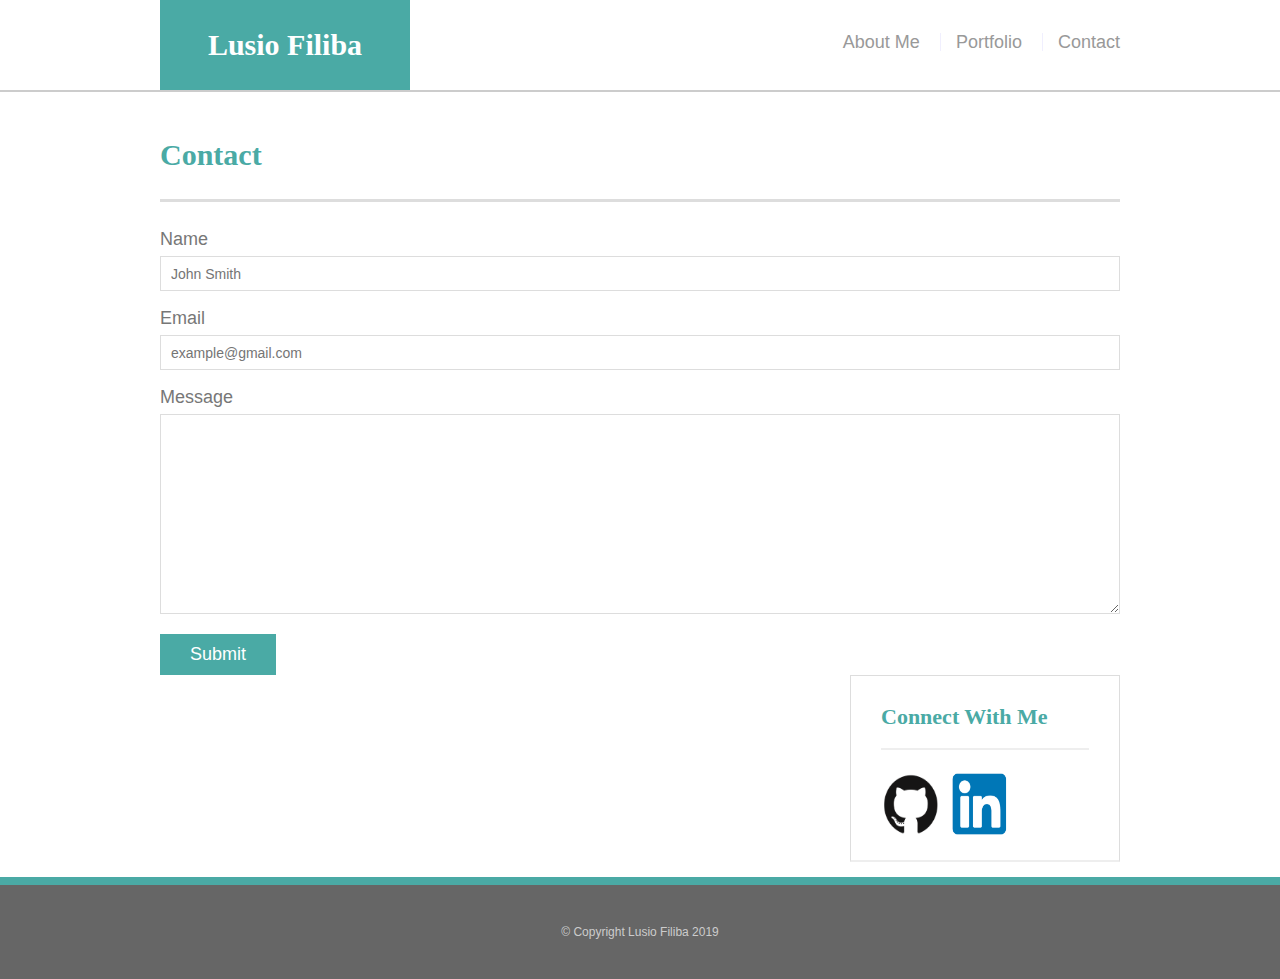
<file: contact.html>
<!DOCTYPE html>
<html lang="en">
<head>
    <meta charset="UTF-8">
    <meta name="viewport" content="width=device-width, initial-scale=1.0">
    <meta http-equiv="X-UA-Compatible" content="ie=edge">
    <title>Contact</title>
    <link rel="stylesheet" type="text/css" href="./assets/reset.css">
    <link rel="stylesheet" type="text/css" href="./assets/index.css">
</head>
<body>
    <header id="masthead">
        <div class="container">
        <a href="./index.html" id="logo">Lusio Filiba</a>
        <nav>
            <a href="./index.html" id="aboutMe">About Me</a>
            <a href="./portfolio.html" id="portfolio">Portfolio</a>
            <a href="./contact.html" id="contact">Contact</a>
        </nav>
        </div>
    </header>
<div class="container" id="main-container">
    <section class="main-container">
        <h1>Contact</h1>
        <form id="contact-form">
            <ul>
                <li>
                    <label for="name">Name</label>
                    <input type="text" name="name" id="name" placeholder="John Smith" required="required">
                </li>
                <li>
                        <label for="email">Email</label>
                        <input type="text" name="email" id="email" placeholder="example@gmail.com" required="required">
                    </li>
                    <li>
                        <label for="messeage">Message</label>
                        <textarea id="message" name="message" required="required"></textarea>
                    </li>
            </ul>
            <input type="submit" name="submit">
        </form>
            <section class="sidebar">
                <div id="connect">
                    <h2>Connect With Me</h2>
                    <a href="https://github.com/Lusio7?tab=repositories"><img src="./assets/img/Screen Shot 2019-11-15 at 6.24.22 PM.png" class="social" alt=""></a>
                    <a href="https://www.linkedin.com/in/lusiof7/"><img src="./assets/img/Screen Shot 2019-11-15 at 6.31.37 PM.png" class="social" alt=""></a>
                </div>
            </section>
    </section>
    </div>
    <footer>
        <div class="container">
            &copy; Copyright Lusio Filiba 2019
        </div>
    </footer>
</body>
</html>
</file>
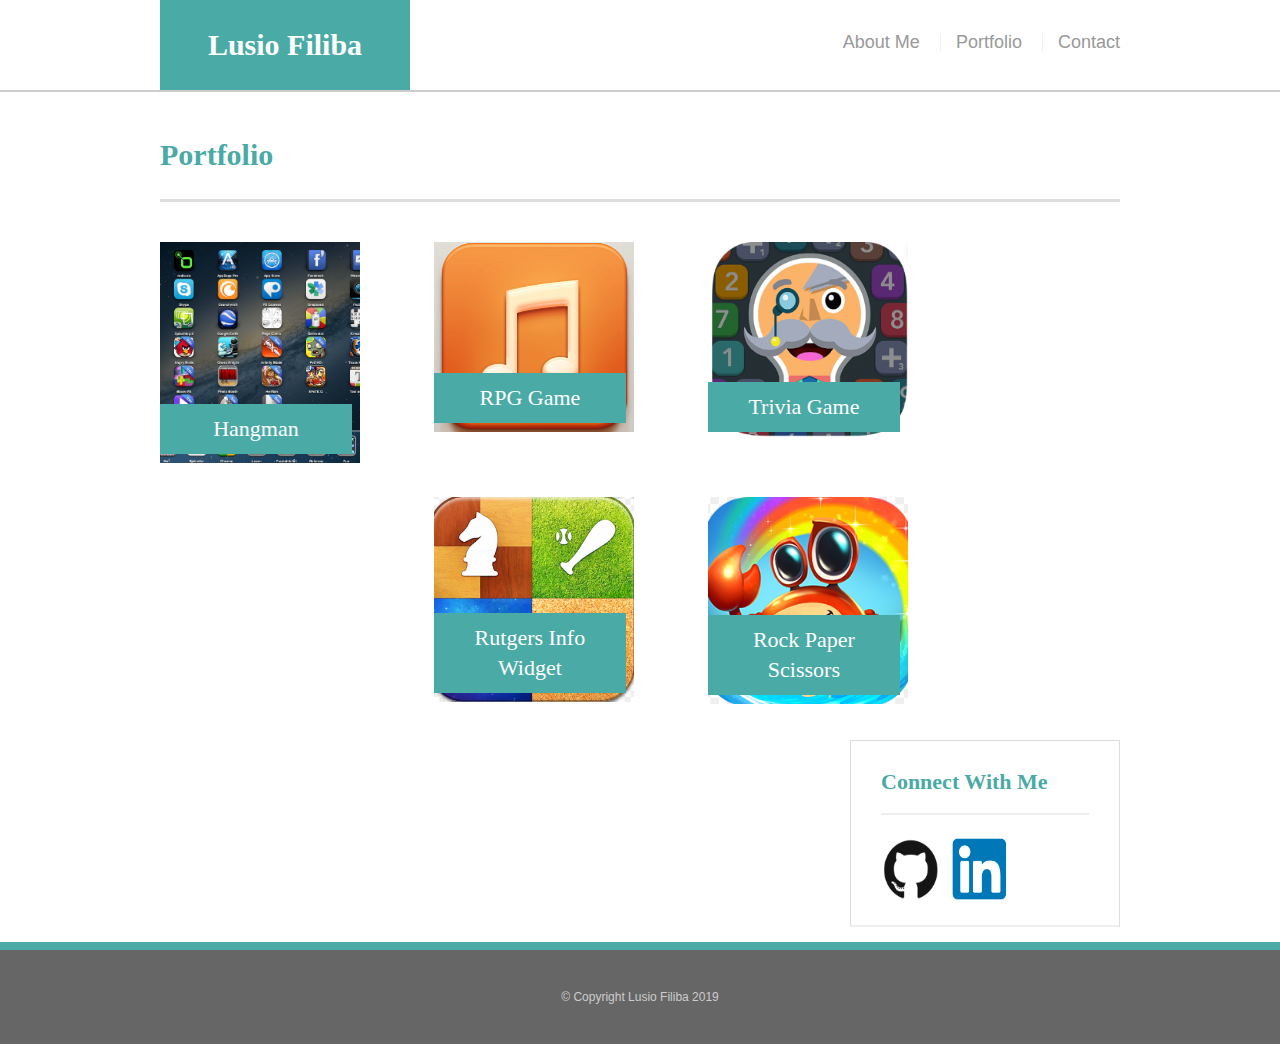
<file: portfolio.html>
<!DOCTYPE html>
<html lang="en">
<head>
    <meta charset="UTF-8">
    <meta name="viewport" content="width=device-width, initial-scale=1.0">
    <meta http-equiv="X-UA-Compatible" content="ie=edge">
    <title>Portfolio</title>
    <link rel="stylesheet" type="text/css" href="./assets/reset.css">
    <link rel="stylesheet" type="text/css" href="./assets/index.css">
</head>
<body>
    <header id="masthead">
        <div class="container">
        <a href="./index.html" id="logo">Lusio Filiba</a>
        <nav>
            <a href="./index.html" id="aboutMe">About Me</a>
            <a href="./portfolio.html" id="portfolio">Portfolio</a>
            <a href="./contact.html" id="contact">Contact</a>
        </nav>
        </div>
    </header>
<div id="main-container" class="container">
    <section class="main-container">
        <h1>Portfolio</h1>
        <div class="work">
        <img src="./assets/img/Screen Shot 2019-11-15 at 6.48.46 PM.png" alt="hangman">
        <h3>Hangman</h3>
        </div>
        <div class="work">
                <img src="./assets/img/Screen Shot 2019-11-15 at 6.48.21 PM.png" alt="RPG Game">
                <h3>RPG Game</h3>
                </div>
                <div class="work">
                        <img src="./assets/img/Screen Shot 2019-11-15 at 6.48.04 PM.png" alt="Trivia Game">
                        <h3>Trivia Game</h3>
                        </div>
                        <div class="work">
                                <img src="./assets/img/Screen Shot 2019-11-15 at 6.47.30 PM.png" alt="Rutgers Info Widget">
                                <h3>Rutgers Info Widget</h3>
                                </div>
                                <div class="work">
                                        <img src="./assets/img/Screen Shot 2019-11-15 at 6.46.52 PM.png" alt="Rock Paper Scissors">
                                        <h3>Rock Paper Scissors</h3>
                                        </div>

        
            <section class="sidebar">
                <div id="connect">
                    <h2>Connect With Me</h2>
                    <a href="https://github.com/Lusio7?tab=repositories"><img src="./assets/img/Screen Shot 2019-11-15 at 6.24.22 PM.png" class="social" alt=""></a>
                    <a href="https://www.linkedin.com/in/lusiof7/"><img src="./assets/img/Screen Shot 2019-11-15 at 6.31.37 PM.png" class="social" alt=""></a>
                </div>
            </section>
    </section>
    </div>
    <footer>
        <div class="container">
            &copy; Copyright Lusio Filiba 2019
        </div>
    </footer>
</body>
</html>
</file>
<file: assets/index.css>
* {
    box-sizing: border-box;
}
body {
    font-size: 18px;
    line-height: 34px;
    font-family: Arial, Helvetica, sans-serif;
    color: #777;

}

.container {
    width: 100%;
    max-width: 960px;
    margin: 0 auto;
    clear: both;
   
}

h1, h2, h3, p {
margin-bottom: 20px;
}

p:last-child {
margin-bottom: 0;
}

h1, h2, h3 {
 font-family: Georgia, 'Times New Roman', Times, serif;
 font-weight: 700;
 color: #4aaaa5;   
}

h1 {
font-size: 30px;
line-height: 49px;
border-bottom: 3px solid #ddd;
padding-bottom: 20px;    
}

h2, h3 {
    font-size: 22px;
}


/*header*/

#masthead {
    background: #fff;
    margin: 0 0 30px;
    z-index: 99;
    color: #fff;
    overflow: auto;
    border-bottom: 2px solid #ccc;
    position: fixed;
    width: 100%;
}

#logo {
    width: 250px;
    height: 90px;
    background: #4aaaa5;
    float: left;
    font-family: Georgia, 'Times New Roman', Times, serif;
    text-align: center;
    line-height: 90px;
    color: #fff;
    font-weight: 700;
    font-size: 30px;
    text-decoration: none;
}

nav {
    float: right;
    margin-top: 25px;
}

nav a {
    color: #999;
    text-decoration: none;
    margin-left: 15px;
    display: inline-block;
    border-left: 1px solid #efeefeef;
    padding-left: 15px;
    line-height: 18px;
}

nav a:first-child {
border-left: none;
}

/*main*/

.main-container {
    padding-top: 130px;
}

.main-section {
background: #fff;
padding: 30px;
margin: 0 0 40px 0;
width: 100%;
max-width: 650px;
float: left;
border: solid 1px #ddd;
}

.auth-image {
    width: 200px;
    height: auto;
     margin-top: 10px;
     float: left;
     margin-right: 25px;
}

/*sidebar*/

.sidebar {
    background: #fff;
    padding: 30px;
    width: 100%;
    max-width: 270px;
    float: right;
    border: 1px solid #ddd;
    margin-bottom: 20px;
}

h3, .sidebar, h2 {
    border-bottom: 2px solid #eee;
    padding-bottom: 20px;
    margin-bottom: 15px;
    line-height: 22px;

}

.social {
    width: 62px;
    height: 62px;
    margin-top: 8px;
    margin-right: 5px;
}

.social:last-child {
    margin-right: 0;
}

/*footer*/

footer {
    background: #666;
    color: #fff;
    padding: 30px 0;
    clear: both;
    border-top: 8px solid #4aaaa5;
    color: #ccc;
    font-size: 12px;
    text-align: center;
    margin-bottom: 0;


}

.work {
    width: 274px;
    overflow: auto;
    position: relative;
    float: left;
    margin: 20px 0 25px;

}

work:nth-child(even) {
    margin-right: 40px;
}

.work img {
    width: 100%;
    border: 0 none;
    opacity: 8;
    width: 200px;
    height: auto;
}

.work h3 {
    border-bottom: 0;
    background: #4aaaa5;
    color: #fff;
    text-align: center;
    position: absolute;
    bottom: 20px;
    padding: 10px;
    width: 70%;
    line-height: 30px;
    margin-bottom: 0;
    font-weight: 300;

}

/*contact*/

#contact-form ul {
    margin-bottom: 20px;
}

#contact-form li {
    margin-bottom: 10px;
}

label, 
input[type=text],
input[type=email],
textarea {
    display: block;
    width: 100%;

}

input[type=text],
input[type=email],
textarea{
    height: 35px;
    border: 1px solid #ddd;
    padding: 0 10px;
    font-size: 14px;
}

textarea {
    height: 200px;
}

input[type=submit] {
    background: #4aaaa5;
    border: 0 none;
    color: #fff;
    font-size: 18px;
    padding: 10px 30px;
    cursor: pointer;
}

.background {
    background: url(../assets/img/Screen\ Shot\ 2019-11-15\ at\ 8.17.15\ PM.png);
}

@media screen and (max-width: 768px) {
    nav {
        width: 70%;
        float: left;
        text-align: block;
    }
    h1 {
        margin-top: 50px;

    }

    img {
        width: 120px;

    }
}

@media screen and (max-width: 640px) {
    nav {
        width: 70%;
        float: left;
        text-align: block;
        
    }
    h1 {
        margin-top: 50px;
        font-size: 25px;

    }

    img {
        width: 50px;

    }
}
</file>
